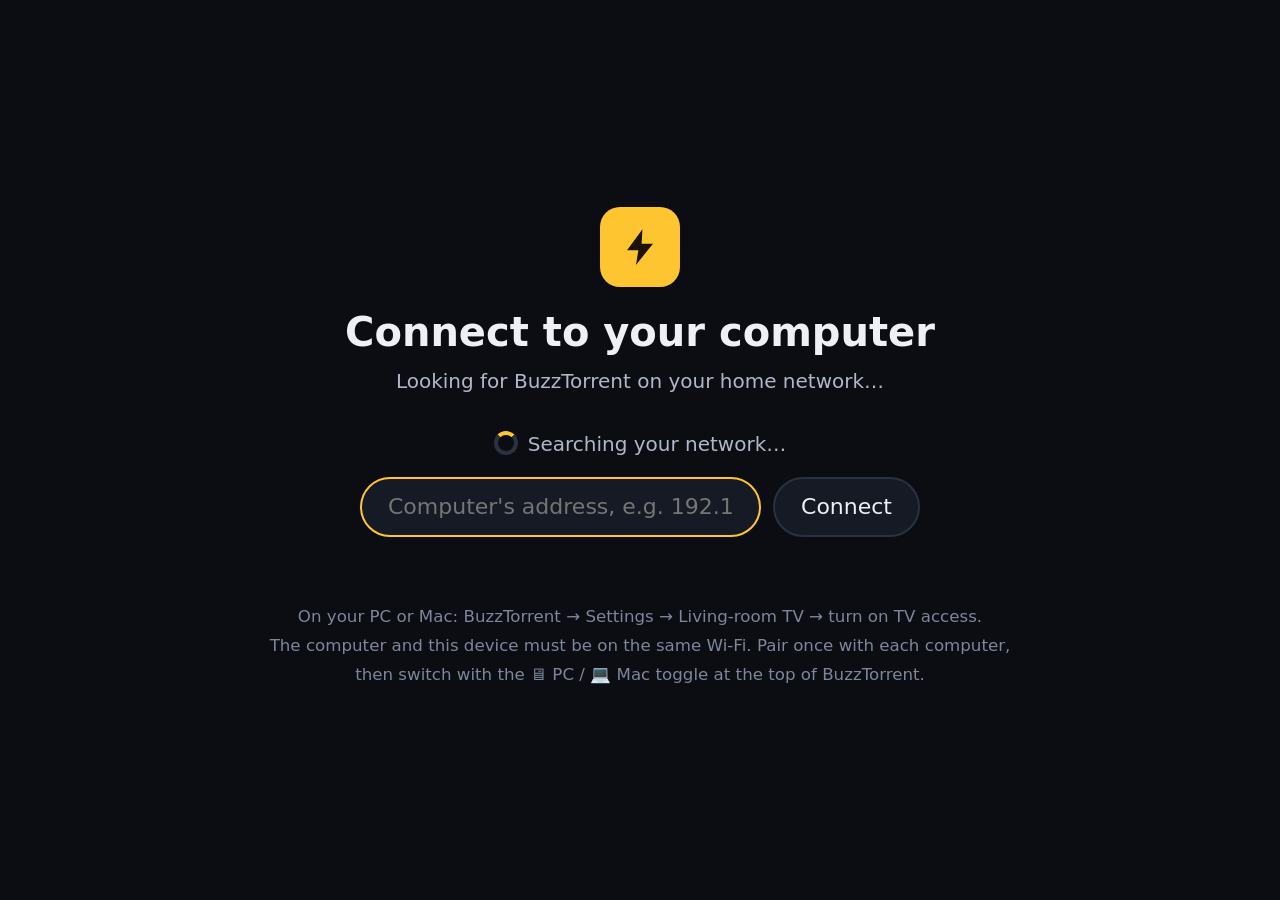
<file: android/assets/setup.html>
<!doctype html>
<html lang="en">
<head>
<meta charset="utf-8">
<meta name="viewport" content="width=device-width, initial-scale=1">
<meta http-equiv="Content-Security-Policy" content="default-src 'none'; script-src 'unsafe-inline'; style-src 'unsafe-inline'">
<title>BuzzTorrent setup</title>
<style>
  :root { --bg: #0b0d12; --surface: #151a24; --line: #2a3242; --text: #eef0f5; --text-2: #b0b7c8; --accent: #ffc531; --ink: #1a1300; --danger: #ff6b6b; }
  * { box-sizing: border-box; }
  html { font-size: calc(100vw / 64); }
  body { margin: 0; min-height: 100vh; display: grid; place-items: center; background: var(--bg); color: var(--text);
    font: 1rem/1.45 Roboto, system-ui, sans-serif; }
  main { width: 40rem; text-align: center; }
  .logo { width: 4rem; height: 4rem; border-radius: 1rem; background: var(--accent); display: inline-grid; place-items: center; }
  .logo svg { width: 2.6rem; height: 2.6rem; }
  h1 { font-size: 2rem; margin: .8rem 0 .3rem; }
  h2 { font-size: .9rem; font-weight: 600; color: var(--text-2); text-transform: uppercase; letter-spacing: .06em;
    margin: .5rem 0 0; text-align: left; }
  p { color: var(--text-2); margin: .3rem 0; }
  .list { display: flex; flex-direction: column; gap: .6rem; margin: 1.4rem auto; width: 28rem; }
  button, input { font: inherit; color: inherit; height: 3rem; border-radius: 1.5rem; border: .12rem solid var(--line);
    background: var(--surface); padding: 0 1.3rem; font-size: 1.1rem; }
  button:focus, input:focus { outline: none; background: var(--accent); color: var(--ink); border-color: var(--accent); }
  input:focus { background: var(--surface); color: var(--text); }
  .row { display: flex; gap: .6rem; } .row input, .row > button:first-child { flex: 1; min-width: 0; }
  .row .x { flex: none; width: 3rem; padding: 0; }
  .on { border-color: var(--accent); }
  .tag { font-size: .85rem; opacity: .75; margin-left: .5rem; }
  .err { color: var(--danger); min-height: 1.5rem; }
  .spin { display: inline-block; width: 1.2rem; height: 1.2rem; border: .2rem solid var(--line); border-top-color: var(--accent);
    border-radius: 50%; animation: s .8s linear infinite; vertical-align: -.2rem; margin-right: .5rem; }
  @keyframes s { to { transform: rotate(360deg); } }
  small { color: #7d869b; }
</style>
</head>
<body>
<main>
  <div class="logo"><svg viewBox="0 0 32 32"><path d="M17.5 5 8 18h7l-1.5 9L24 14h-7l.5-9z" fill="#1a1300"/></svg></div>
  <h1 id="title">Connect to your computer</h1>
  <p id="lead">Looking for BuzzTorrent on your home network…</p>
  <div class="list" id="list"></div>
  <p class="err" id="err" role="alert"></p>
  <p><small>On your PC or Mac: BuzzTorrent → Settings → Living-room TV → turn on TV access.<br>
    The computer and this device must be on the same Wi-Fi. Pair once with each computer,<br>
    then switch with the 🖥 PC / 💻 Mac toggle at the top of BuzzTorrent.</small></p>
</main>
<script>
"use strict";
const B = window.BuzzTV;
const list = document.getElementById("list");
const err = document.getElementById("err");
const params = new URLSearchParams(location.search);
const offline = params.get("offline");
const OS_NAME = { mac: "Mac", windows: "PC", linux: "PC" };
const OS_ICON = { mac: "💻", windows: "🖥", linux: "🖥" };
let found = null;                       // what the network search found; null while it runs

function el(tag, attrs, text) {
  const e = document.createElement(tag);
  for (const k in attrs || {}) e.setAttribute(k, attrs[k]);
  if (text) e.textContent = text;
  return e;
}
const addr = (url) => url.replace("http://", "").replace(":8765", "");
const nameOf = (c) => OS_NAME[c && c.os] || "computer";
function savedComputers() {
  try {
    const c = JSON.parse(B.computers ? B.computers() : "{}");
    return { active: c.active || "", list: Array.isArray(c.list) ? c.list : [] };
  } catch (e) { return { active: "", list: [] }; }
}
function connect(url) {
  err.textContent = "";
  if (B.check(url) !== "ok") { err.textContent = "BuzzTorrent didn't answer at " + addr(url) + ". Is it running there, with TV access on?"; return; }
  B.setServer(url);
}
function manualRow() {
  const row = el("div", { class: "row" });
  const input = el("input", { type: "text", inputmode: "decimal", placeholder: "Computer's address, e.g. 192.168.1.9", "aria-label": "Computer's address" });
  const go = el("button", { type: "button" }, "Connect");
  go.onclick = () => {
    let v = input.value.trim().replace(/^https?:\/\//, "").replace(/\/.*$/, "");
    if (!/:\d+$/.test(v)) v += ":8765";
    if (!/^(\d{1,3}\.){3}\d{1,3}:\d{1,5}$/.test(v)) { err.textContent = "Type the address shown in BuzzTorrent's settings, like 192.168.1.9"; return; }
    connect("http://" + v);
  };
  input.addEventListener("keydown", (e) => { if (e.key === "Enter") go.click(); });
  row.append(input, go);
  return row;
}
function render() {
  const saved = savedComputers();
  const offlineC = offline && saved.list.find((c) => c.url === offline);
  list.replaceChildren();
  if (offline) {
    document.getElementById("title").textContent = "Can't reach your " + nameOf(offlineC);
    document.getElementById("lead").textContent = "BuzzTorrent at " + addr(offline) + " didn't answer. Is the " +
      nameOf(offlineC) + " on, and on this Wi-Fi?";
    const retry = el("button", { type: "button" }, "Try again");
    retry.onclick = () => connect(offline);
    list.append(retry);
  } else {
    document.getElementById("title").textContent = saved.list.length ? "Choose a computer" : "Connect to your computer";
    document.getElementById("lead").textContent = found === null ? "Looking for BuzzTorrent on your home network…"
      : found.length || saved.list.length ? "Choose the computer to use:"
      : "Couldn't find BuzzTorrent automatically. Type the computer's address:";
  }
  // Your computers: the PC ⇄ Mac list (each one keeps its pairing)
  const here = new Set((found || []).map((f) => f.url));
  const others = saved.list.filter((c) => c.url !== offline);
  if (others.length) list.append(el("h2", {}, offline ? "Switch to" : "Your computers"));
  for (const c of others) {
    const row = el("div", { class: "row" });
    const b = el("button", { type: "button", class: c.url === saved.active ? "on" : "" },
      (OS_ICON[c.os] || "🖥") + " " + (OS_NAME[c.os] || "Computer") + " · " + addr(c.url));
    if (found !== null) b.append(el("span", { class: "tag" }, here.has(c.url) ? "on this Wi-Fi" : "not found here"));
    b.onclick = () => connect(c.url);
    const x = el("button", { type: "button", class: "x", "aria-label": "Forget " + addr(c.url), title: "Forget" }, "✕");
    x.onclick = () => { if (B.forgetComputer) B.forgetComputer(c.url); render(); };
    row.append(b, x);
    list.append(row);
  }
  // Found on this network and not saved yet (or saved, but now at another address)
  const byId = new Map(saved.list.filter((c) => c.id).map((c) => [c.id, c]));
  const fresh = (found || []).filter((f) => !saved.list.some((c) => c.url === f.url));
  if (fresh.length) list.append(el("h2", {}, "Found on this network"));
  for (const f of fresh) {
    const moved = f.id && byId.get(f.id);
    const b = el("button", { type: "button" }, (OS_ICON[f.os] || "🖥") + " " + (OS_NAME[f.os] || "BuzzTorrent") + " at " + addr(f.url));
    if (moved) b.append(el("span", { class: "tag" }, "your " + nameOf(moved) + ", new address"));
    b.onclick = () => connect(f.url);
    list.append(b);
  }
  if (found === null) {
    const p = el("p", {});
    p.innerHTML = '<span class="spin"></span>Searching your network…';
    list.append(p);
  } else {
    const again = el("button", { type: "button" }, "Search the network again");
    again.onclick = scan;
    list.append(again);
  }
  list.append(manualRow());
  const first = list.querySelector("button, input");
  if (first && !list.contains(document.activeElement)) first.focus();
}
function scan() {
  err.textContent = "";
  found = null;
  render();
  B.startDiscover();
}
window.onDiscover = (res) => {
  // older app builds sent bare URLs
  found = (res || []).map((f) => (typeof f === "string" ? { url: f, os: "", id: "" } : f));
  render();
  const saved = savedComputers();
  if (offline) {
    // the same computer at a new address (the router handed it another IP): carry on there
    const id = (saved.list.find((c) => c.url === offline) || {}).id;
    const moved = id && found.find((f) => f.id === id && f.url !== offline);
    if (moved) connect(moved.url);
    return;
  }
  // First time, one BuzzTorrent on the network: connect straight away
  if (found.length === 1 && !saved.list.length && !params.has("pick")) connect(found[0].url);
};
document.addEventListener("keydown", (e) => {
  const items = [...list.querySelectorAll("button, input")];
  const i = items.indexOf(document.activeElement);
  const t = e.target;
  if (e.key === "ArrowDown" || e.key === "ArrowUp") {
    e.preventDefault();
    const next = items[Math.max(0, Math.min(items.length - 1, i + (e.key === "ArrowDown" ? 1 : -1)))];
    if (next) next.focus();
  } else if ((e.key === "ArrowRight" || e.key === "ArrowLeft") && !(t.tagName === "INPUT" && t.value)) {
    const row = t.closest(".row");
    if (row) { e.preventDefault(); row.children[e.key === "ArrowRight" ? row.children.length - 1 : 0].focus(); }
  }
});
scan();
</script>
</body>
</html>
</file>
